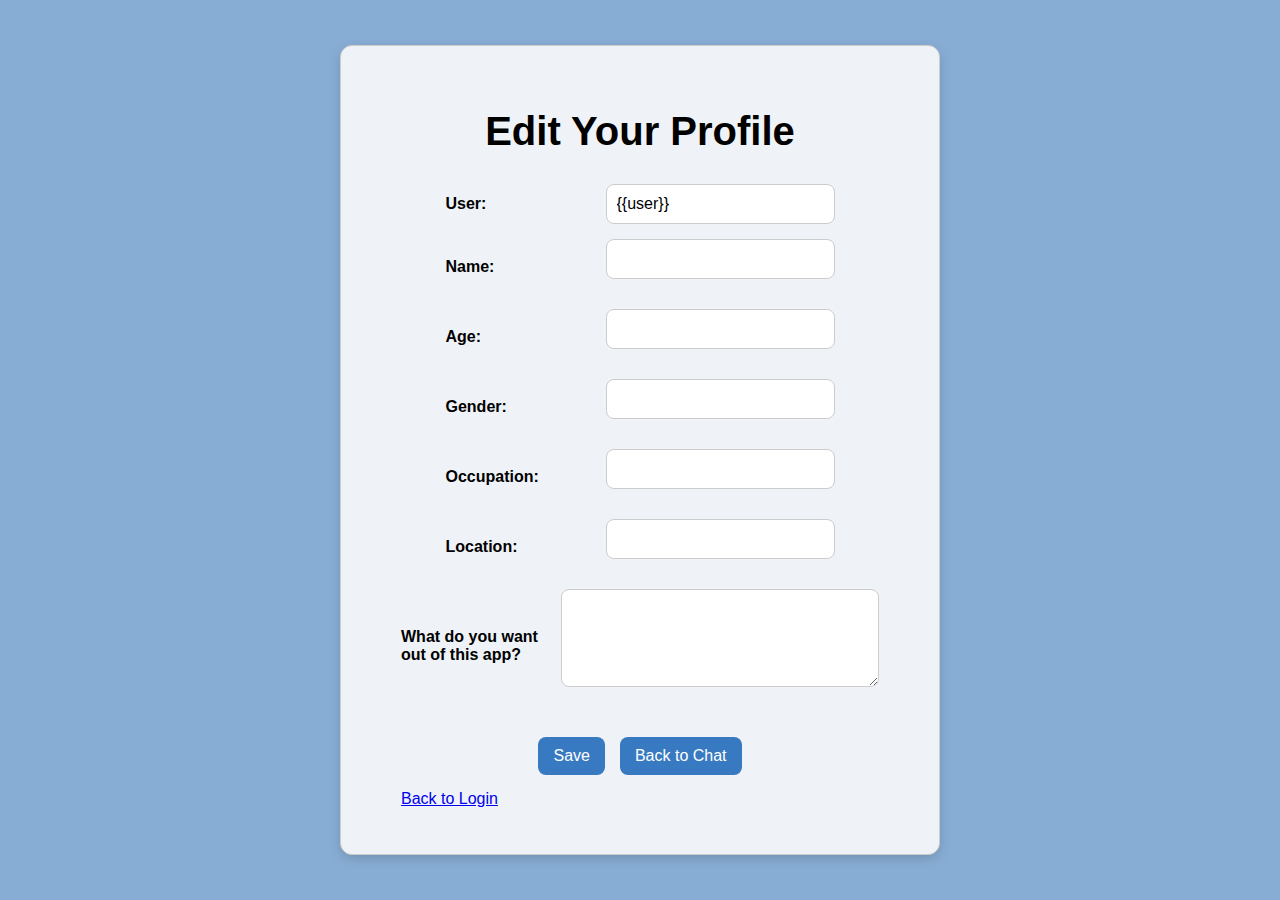
<file: templates/edit-profile.html>
<!DOCTYPE html>
<html lang="en">
<head>
    <title>Edit Profile</title>
    <link rel="stylesheet" href="../static/style.css">
</head>
<body id = "settings">
    <div class="editContainer">
        <h2>Edit Your Profile</h2>
        <form method="POST" action="/edit-profile" class="loginForm">
            <div class="editRow">
                <label for="name">User:</label>
                <input type="text" id="user" name="user" value={{user}} readonly>
            </div>
            <div class="editRow">
                <label for="name">Name:</label>
                <input type="text" id="name" name="name" value=>
            </div>
            <div class="editRow">
                <label for="age">Age:</label>
                <input type="number" id="age" name="age" value=>
            </div>
            <div class="editRow">
                <label for="gender">Gender:</label>
                <input type="text" id="gender" name="gender" value=>
            </div>
            <div class="editRow">
                <label for="occupation">Occupation:</label>
                <input type="text" id="occupation" name="occupation">
            </div>
            <div class="editRow">
                <label for="location">Location:</label>
                <input type="text" id="location" name="location">
            </div>
            <div class="editRow">
                <label for="expectations">What do you want out of this app?</label>
                <textarea id="expectations" name="goals" rows="4" cols="50"></textarea>
            </div>

            <div class="buttonRow">
                <button type="submit" id="buttonInput">Save</button>
                <button type="button" id="backToChat" onclick="window.location.href='/'">Back to Chat</button>
            </div>
        </form>
        <p style="margin-top: 15px;">
            <a href="/">Back to Login</a>
        </p>
    </div>
</body>
</html>
</file>
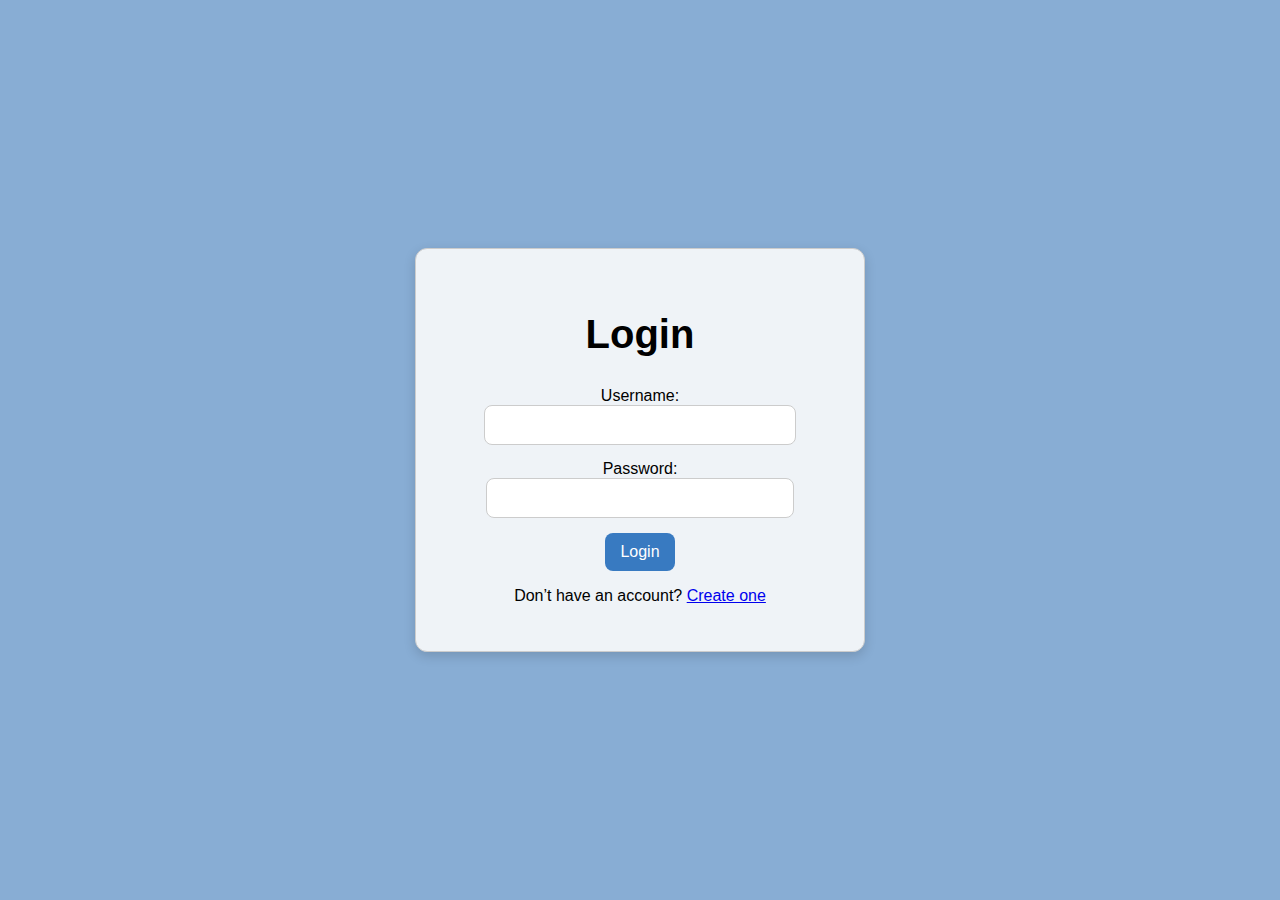
<file: templates/login.html>
<html lang="en">
    <head>
        <title>Login</title>
        <link rel="stylesheet" href="../static/style.css">
    </head>
    <body id = "settings">
        <div class="loginContainer">
            <h2>Login</h2>
            <form method="POST" action="/login" class="loginForm">
                <div class="formRow">
                    <label for="username">Username:</label>
                    <input id="textInput" type="text" id="username" name="username" required>
                </div>
                <div class="formRow">
                    <label for="password">Password:</label>
                    <input id="textInput" type="password" id="password" name="password" required>
                </div>
                <button id="buttonInput" type="submit">Login</button>
            </form>
            <p style="margin-top: 15px;">
                Don’t have an account? <a href="/signup">Create one</a>
            </p>

        </div>
    </body>
</html>
</file>
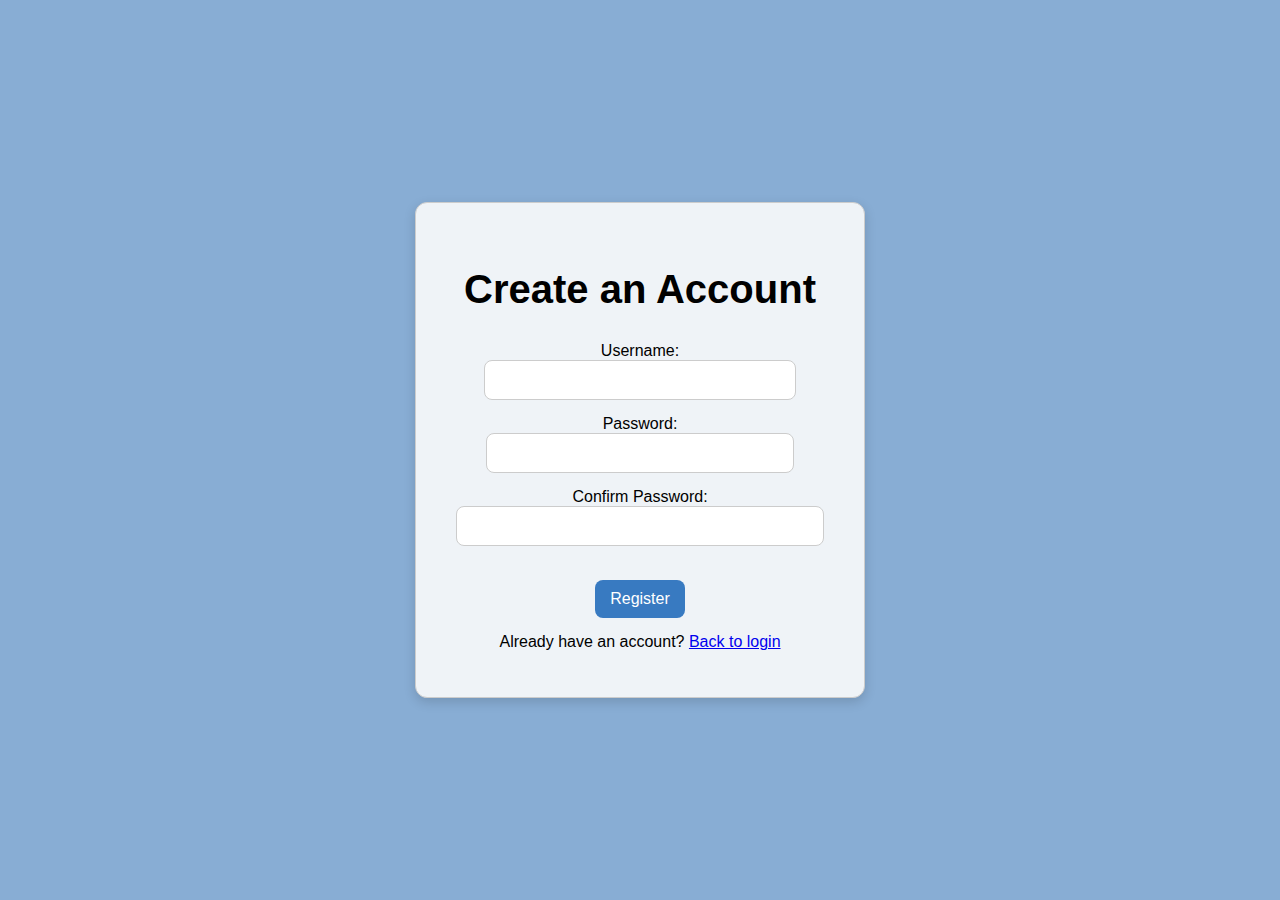
<file: templates/signup.html>
<!DOCTYPE html>
<html lang="en">
<head>
    <title>Register</title>
    <link rel="stylesheet" href="../static/style.css">
    <script src="../static/signup.js"></script>
</head>
<body id = "settings">
    <div class="loginContainer">
        <h2>Create an Account</h2>
        <form id="registrationForm" method="POST" action="/register" class="loginForm">
            <div class="formRow">
                <label for="username">Username:</label>
                <input type="text" id="username" name="username" required>
            </div>
            <div class="formRow">
                <label for="password">Password:</label>
                <input type="password" id="password" name="password" required>
            </div>
            <div class="formRow">
                <label for="confirmPassword">Confirm Password:</label>
                <input type="password" id="confirmPassword" name="confirm_password" required>
            </div>
            <p id="passwordError" class="error"></p>
            <button type="submit" id="buttonInput" disabled>Register</button>
        </form>
        <p style="margin-top: 15px;">
            Already have an account? <a href="/login">Back to login</a>
        </p>
        
    </div>
</body>
</html>
</file>
<file: static/style.css>
/* ------------------- */
/* General Reset       */
/* ------------------- */
* {
    box-sizing: border-box;
}

/* ------------------- */
/* Page-Level Styles   */
/* ------------------- */
body#index {
    font-family: Arial, sans-serif;
    background-color: #cde0f4;
    display: flex;
    justify-content: center;
    align-items: center;
    height: 100vh;
    margin: 0;
}

body#settings {
    font-family: Arial, sans-serif;
    background-color: #88add4;
    display: flex;
    justify-content: center;
    align-items: center;
    height: 100vh;
    margin: 0;
}

/* ------------------- */
/* Containers & Layout */
/* ------------------- */
.mainContainer {
    display: flex;
    flex-direction: column;
    align-items: center;
    width: 100%;
    max-width: 600px;
    padding: 20px;
}

.loginContainer {
    background-color: #eff3f7;
    border: 1px solid #ccc;
    border-radius: 12px;
    padding: 30px 40px;
    box-shadow: 0 4px 12px rgba(0, 0, 0, 0.15);
    text-align: center;
    width: 100%;
    max-width: 450px;
}

.editContainer {
    background-color: #eff3f7;
    border: 1px solid #ccc;
    border-radius: 12px;
    padding: 30px 60px;
    box-shadow: 0 4px 12px rgba(0, 0, 0, 0.15);
    text-align: left;
    width: 100%;
    max-width: 600px;
}

.editRow {
    display: flex;
    align-items: center;
    margin-bottom: 15px;
}

.editRow label {
    width: 150px;
    margin-right: 10px;
    font-weight: bold;
}

.editRow input,
.editRow textarea {
    flex: 1;
    padding: 10px;
    border-radius: 8px;
    border: 1px solid #ccc;
    font-size: 16px;
}

/* ------------------- */
/* Form Elements       */
/* ------------------- */
.loginForm {
    display: flex;
    flex-direction: column;
    align-items: center;
}

#textInput,
#username,
#password,
#confirmPassword,
#age,
#location,
#occupation,
#gender,
#name,
#expectations {
    width: 100%;
    padding: 10px;
    border-radius: 8px;
    border: 1px solid #ccc;
    font-size: 16px;
    margin-bottom: 15px;
}

/* Buttons */
#buttonInput,
#submitBtn,
.buttonRow button,
#topRightBtn {
    padding: 10px 15px;
    font-size: 16px;
    border: none;
    border-radius: 8px;
    background-color: #387ac1;
    color: white;
    cursor: pointer;
    transition: background-color 0.2s;
}

#submitBtn {
    background-color: grey;
    margin-bottom: 15px;
}

#submitBtn.enabled {
    background-color: #387ac1;
}

#submitBtn {
    flex-grow: 1;
}

#topRightBtn {
    position: absolute;
    top: 10px;
    right: 10px;
}

/* Button Hover */
#buttonInput:hover,
#submitBtn:hover,
.buttonRow button:hover,
#topRightBtn:hover {
    background-color: #83a3c5;
}

/* Grouped Buttons */
.buttonRow {
    display: flex;
    justify-content: center;
    gap: 15px;
    margin-top: 20px;
}


/* ------------------- */
/* Chatbox Styling     */
/* ------------------- */
#chatbox {
    width: 100%;
    height: 400px;
    background-color: #f4f8fb;
    border: 1px solid #ccc;
    border-radius: 10px;
    overflow-y: auto;
    padding: 15px;
    box-shadow: 0 4px 12px rgba(0, 0, 0, 0.1);
}

#userInput {
    width: 100%;
    height: 100%;
    display: flex;
    gap: 10px;
    margin-top: 15px;
    align-items: stretch;
}

/* User and Bot Messages */
.userText,
.botText {
    margin: 10px 0;
    clear: both;
    display: flex;
}

.userText {
    justify-content: flex-end;
}

.botText {
    justify-content: flex-start;
}

.userText span,
.botText span {
    padding: 10px 15px;
    border-radius: 20px;
    max-width: 70%;
    display: inline-block;
    word-wrap: break-word;
}

.userText span {
    background-color: #d2e8ff;
    border-bottom-right-radius: 0;
}

#userInput > * {
    height: 50%;
}

.botText span {
    background-color: #e4ffe4;
    border-bottom-left-radius: 0;
}

.botText span p,
.botText span ul,
.botText span li {
    margin: 0;
    padding: 0;
}

.botText span li + li {
    margin-top: 4px;
}

/* ------------------- */
/* Typography & Alerts */
/* ------------------- */
h2 {
    text-align: center;
    font-size: 24px;
    margin-bottom: 30px;
    color: #333;
}

.loggedUser {
    position: absolute;
    top: 10px;
    left: 15px;
    font-size: 16px;
    font-weight: 500;
    color: black;
    margin-bottom: 10px;
    text-align: left;
}

.error {
    color: red;
    font-size: 14px;
    margin-top: 5px;
}

.success {
    color: green;
    font-size: 14px;
    margin-top: 5px;
}

h2 {
    font-size: 2.5em; /* Adjust the font size as needed */
    color: black; /* Set the text color */
}
</file>
